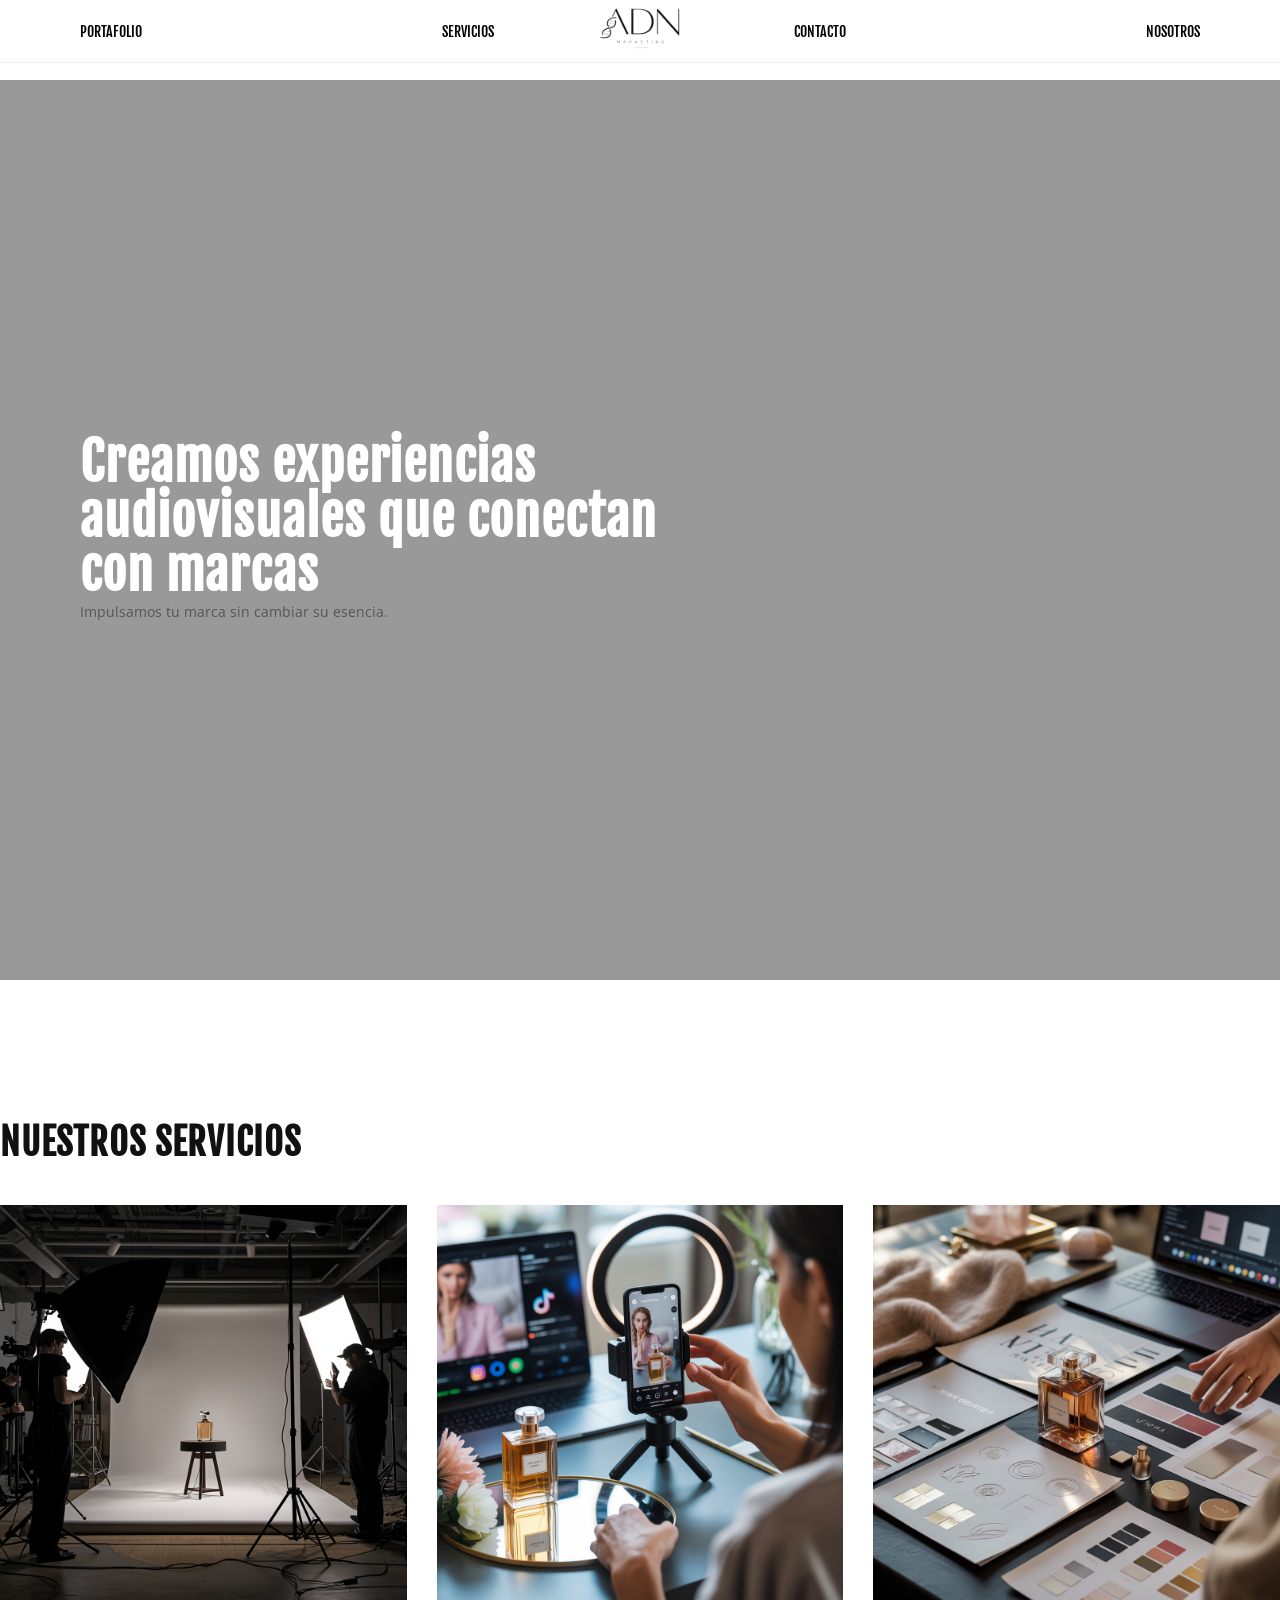
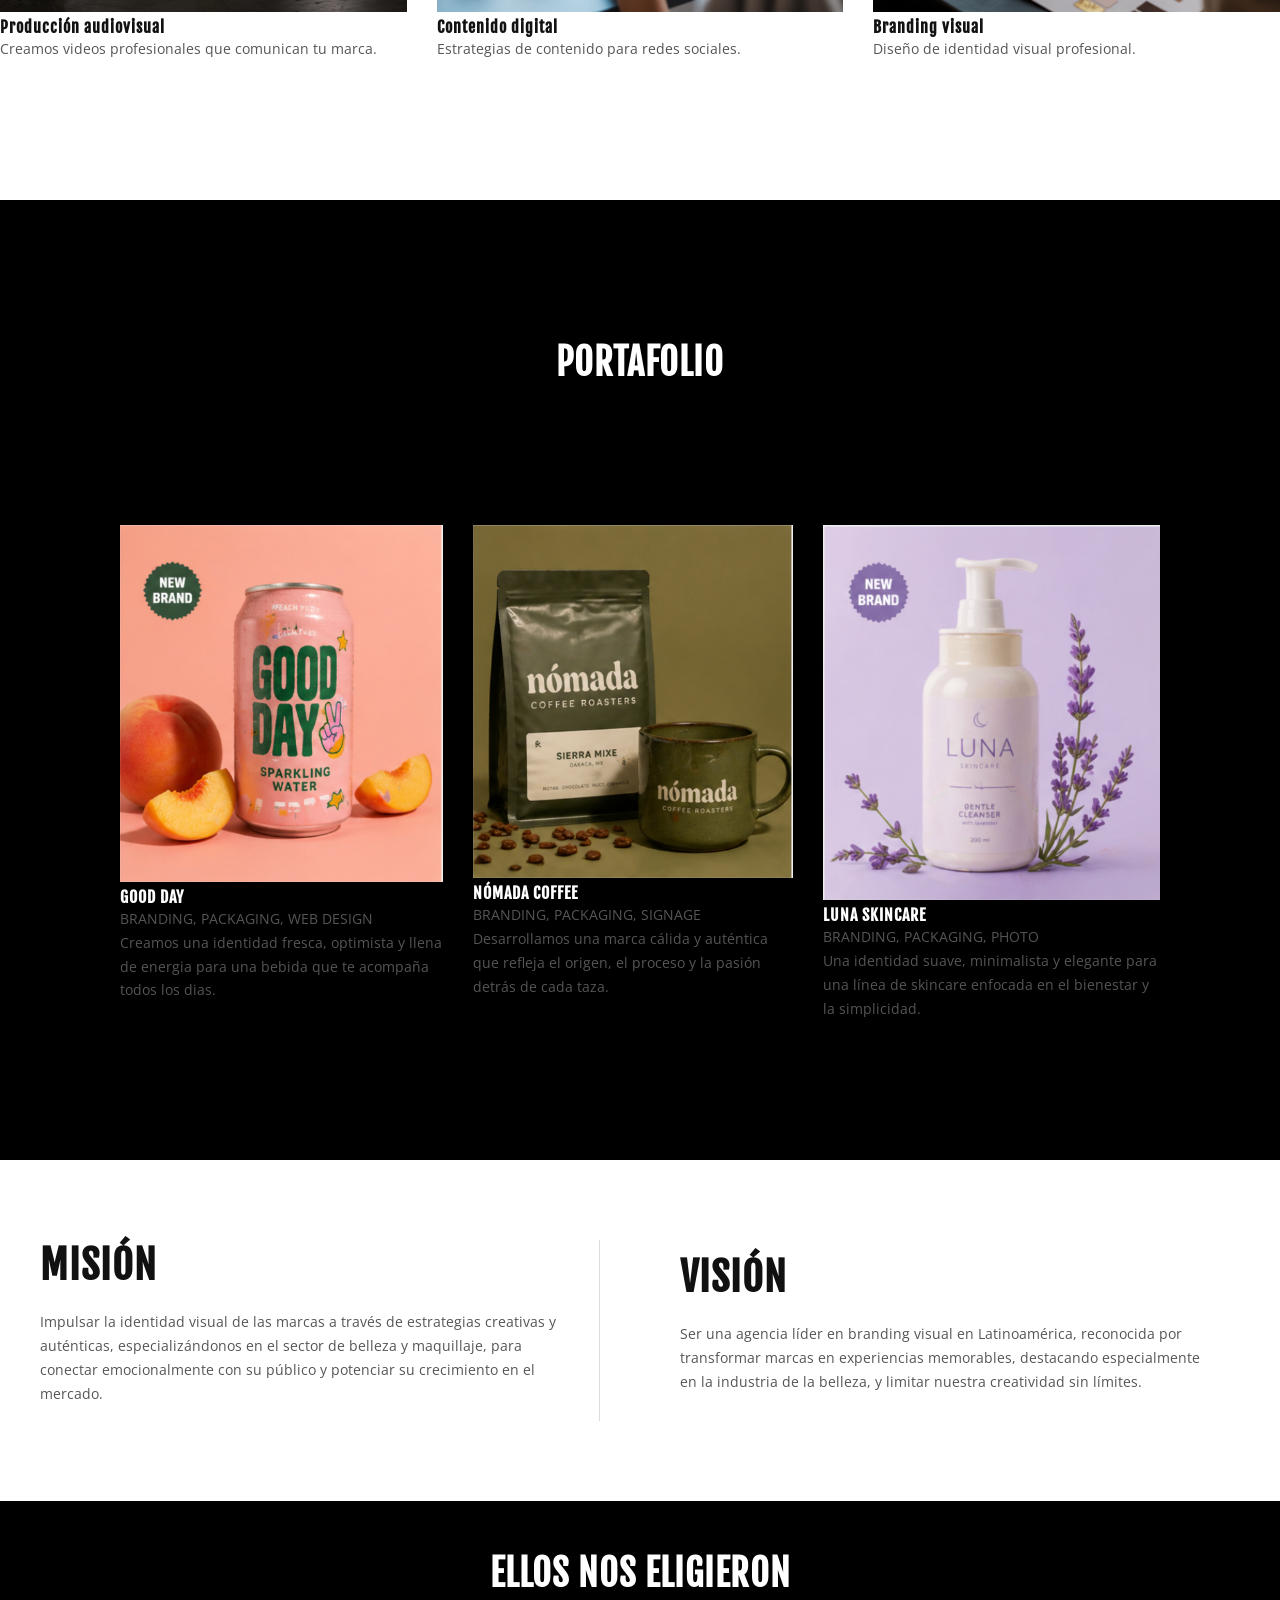
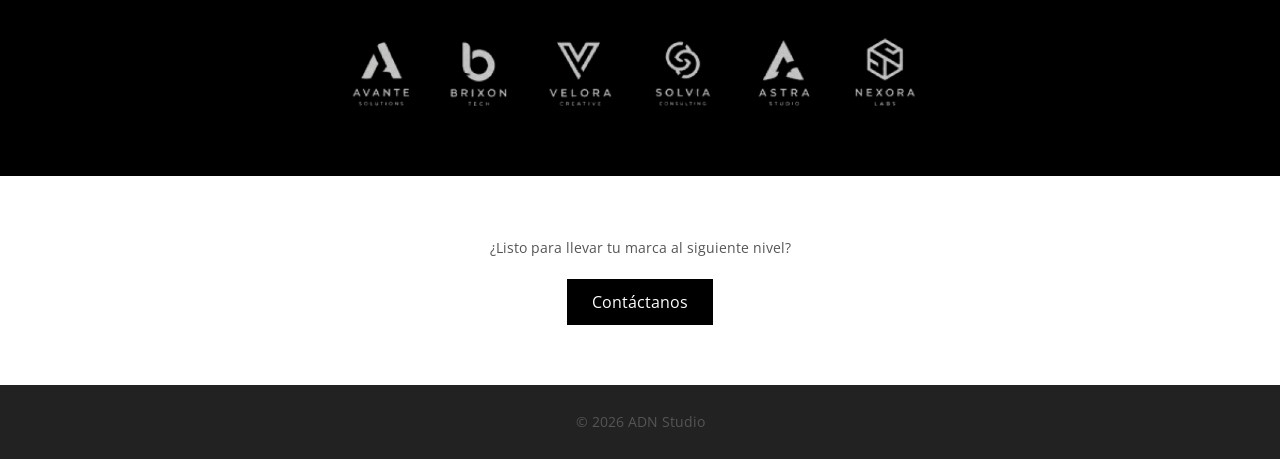
<file: index.html>
<!DOCTYPE html>
<html lang="es">
<head>
    <meta charset="UTF-8">
    <meta name="viewport" content="width=device-width, initial-scale=1.0">
    <title>ADN Studio</title>

    <!-- CONEXIÓN AL CSS -->
    <link href="https://fonts.googleapis.com/css2?family=Fjalla+One&family=Open+Sans:wght@300;400;600&display=swap" rel="stylesheet">
    <link rel="stylesheet" href="styles.css">
</head>
<body>

<!-- ================= NAV ================= -->
<header class="header">
    <nav class="nav">
        <ul class="menu">
            <li><a href="portafolio.html">PORTAFOLIO</a></li>
            <li><a href="servicios.html">SERVICIOS</a></li>

            <!-- LOGO -->
            <li class="logo">
                <a href="index.html">
                    <!-- CAMBIA ESTE NOMBRE SI TU LOGO ES DIFERENTE -->
                    <img src="images/logo.png" alt="ADN Logo">
                </a>
            </li>

            <li><a href="contacto.html">CONTACTO</a></li>
            <li><a href="nosotros.html">NOSOTROS</a></li>
        </ul>
    </nav>
</header>

<!-- ================= HERO (VIDEO) ================= -->
<section class="hero">

    <!-- VIDEO -->
    <!-- GUARDA TU VIDEO EN: /video/hero.mp4 -->
    <video autoplay muted loop playsinline class="video-bg">
        <source src="video/hero.mp4" type="video/mp4">
    </video>

    <!-- CAPA OSCURA -->
    <div class="overlay"></div>

    <!-- TEXTO -->
    <div class="hero-content">
        <h1>Creamos experiencias audiovisuales que conectan con marcas</h1>
        <p>Impulsamos tu marca sin cambiar su esencia.</p>
    </div>

</section>

<!-- ================= SERVICIOS ================= -->
<section class="servicios">
    <h2>NUESTROS SERVICIOS</h2>

    <div class="cards">

        <div class="card">
            <!-- CAMBIA NOMBRE SI TU IMAGEN ES DIFERENTE -->
            <img src="images/produccion.jpg" alt="">
            <h3>Producción audiovisual</h3>
            <p>Creamos videos profesionales que comunican tu marca.</p>
        </div>

        <div class="card">
            <img src="images/contenido.jpg" alt="">
            <h3>Contenido digital</h3>
            <p>Estrategias de contenido para redes sociales.</p>
        </div>

        <div class="card">
            <img src="images/branding.jpg" alt="">
            <h3>Branding visual</h3>
            <p>Diseño de identidad visual profesional.</p>
        </div>

    </div>
</section>

<!-- ================= PORTAFOLIO ================= -->
<section class="portafolio">

    <div class="container">

        <!-- TITULO CENTRADO -->
        <h2 class="titulo-portafolio">PORTAFOLIO</h2>

        <div class="proyectos">

            <!-- PROYECTO 1 -->
            <div class="proyecto">
                <img src="images/goodday.jpg">

                <h3>GOOD DAY</h3>
                <p class="categoria">BRANDING, PACKAGING, WEB DESIGN</p>
                <p class="descripcion">
                    Creamos una identidad fresca, optimista y llena de energia para una bebida que te acompaña todos los dias.
                </p>
            </div>

            <!-- PROYECTO 2 -->
            <div class="proyecto">
                <img src="images/nomada.jpg">

                <h3>NÓMADA COFFEE</h3>
                <p class="categoria">BRANDING, PACKAGING, SIGNAGE</p>
                <p class="descripcion">
                    Desarrollamos una marca cálida y auténtica que refleja el origen, el proceso y la pasión detrás de cada taza.
                </p>
            </div>

            <!-- PROYECTO 3 -->
            <div class="proyecto">
                <img src="images/luna.jpg">

                <h3>LUNA SKINCARE</h3>
                <p class="categoria">BRANDING, PACKAGING, PHOTO</p>
                <p class="descripcion">
                    Una identidad suave, minimalista y elegante para una línea de skincare enfocada en el bienestar y la simplicidad.
                </p>
            </div>

        </div>

    </div>

</section>

<section class="mision-vision">
  
    <div class="bloque mision">
      <h2>MISIÓN</h2>
      <p>
        Impulsar la identidad visual de las marcas a través de estrategias creativas y auténticas,
        especializándonos en el sector de belleza y maquillaje, para conectar emocionalmente con su público
        y potenciar su crecimiento en el mercado.
      </p>
    </div>
    <div class="divider"></div>
  
    <div class="bloque vision">
      <h2>VISIÓN</h2>
      <p>
        Ser una agencia líder en branding visual en Latinoamérica, reconocida por transformar marcas en
        experiencias memorables, destacando especialmente en la industria de la belleza, y limitar nuestra
        creatividad sin límites.
      </p>
    </div>
  
  </section>
  
  <section class="clientes">
    <h2>ELLOS NOS ELIGIERON</h2>
  
    <div class="logos">
      <img src="images/clientes.jpg">
    </div>
  </section>

<!-- ================= CTA ================= -->
<section class="cta">
    <p>¿Listo para llevar tu marca al siguiente nivel?</p>
    <a href="contacto.html" class="btn">Contáctanos</a>
</section>

<!-- ================= FOOTER ================= -->
<footer class="footer">
    <p>© 2026 ADN Studio</p>
</footer>

</body>
</html>
</file>
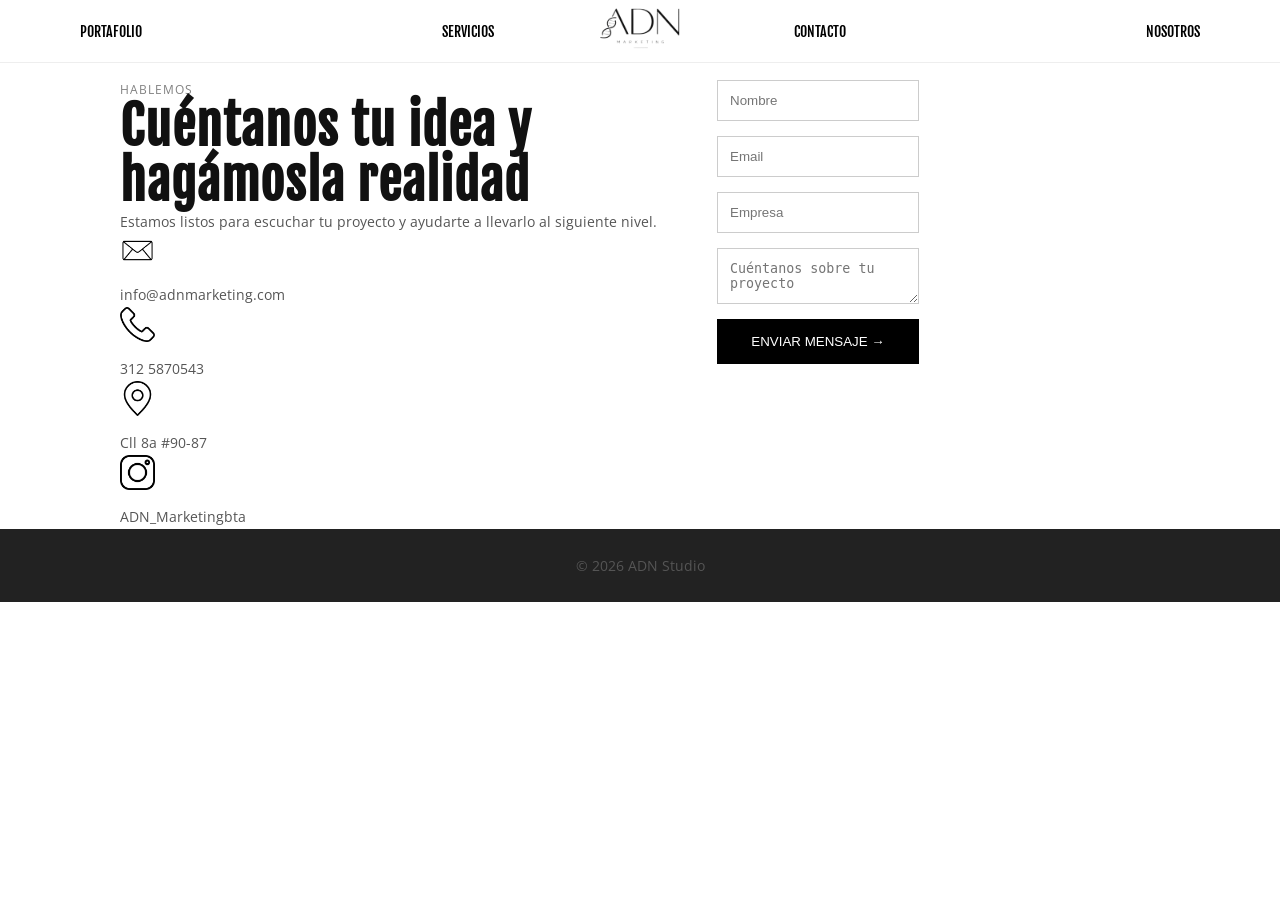
<file: contacto.html>
<!DOCTYPE html>
<html lang="es">
<head>
    <meta charset="UTF-8">
    <meta name="viewport" content="width=device-width, initial-scale=1.0">
    <title>Contacto - ADN Studio</title>

    <link href="https://fonts.googleapis.com/css2?family=Fjalla+One&family=Open+Sans:wght@300;400;600&display=swap" rel="stylesheet">
    <link rel="stylesheet" href="styles.css">
</head>
<body>

<!-- ================= NAV ================= -->
<header class="header">
    <nav class="nav">
        <ul class="menu">
            <li><a href="portafolio.html">PORTAFOLIO</a></li>
            <li><a href="servicios.html">SERVICIOS</a></li>

            <li class="logo">
                <a href="index.html">
                    <img src="images/logo.png" alt="Logo ADN">
                </a>
            </li>

            <li><a href="contacto.html" class="active">CONTACTO</a></li>
            <li><a href="nosotros.html">NOSOTROS</a></li>
        </ul>
    </nav>
</header>

<!-- ================= CONTACTO ================= -->
<section class="contacto-page">

    <div class="container-contacto">

        <!-- IZQUIERDA -->
        <div class="info-contacto">

            <p class="sub">HABLEMOS</p>

            <h1>Cuéntanos tu idea y<br>hagámosla realidad</h1>

            <p>
                Estamos listos para escuchar tu proyecto y ayudarte a llevarlo al siguiente nivel.
            </p>

            <!-- DATOS -->
            <div class="datos">

                <div class="dato">
                    <!-- ICONO -->
                    <img src="images/icon-mail.png" class="icono">
                    <p>info@adnmarketing.com</p>
                </div>

                <div class="dato">
                    <img src="images/icon-phone.png" class="icono">
                    <p>312 5870543</p>
                </div>

                <div class="dato">
                    <img src="images/icon-location.png" class="icono">
                    <p>Cll 8a #90-87</p>
                </div>

                <div class="dato">
                    <img src="images/icon-instagram.png" class="icono">
                    <p>ADN_Marketingbta</p>
                </div>

            </div>

        </div>

        <!-- DERECHA (FORMULARIO) -->
        <div class="formulario">

            <form>

                <input type="text" placeholder="Nombre">
                <input type="email" placeholder="Email">
                <input type="text" placeholder="Empresa">

                <textarea placeholder="Cuéntanos sobre tu proyecto"></textarea>

                <button type="submit">ENVIAR MENSAJE →</button>

            </form>

        </div>

    </div>

</section>

<!-- ================= FOOTER ================= -->
<footer class="footer">
    <p>© 2026 ADN Studio</p>
</footer>

</body>
</html>
</file>
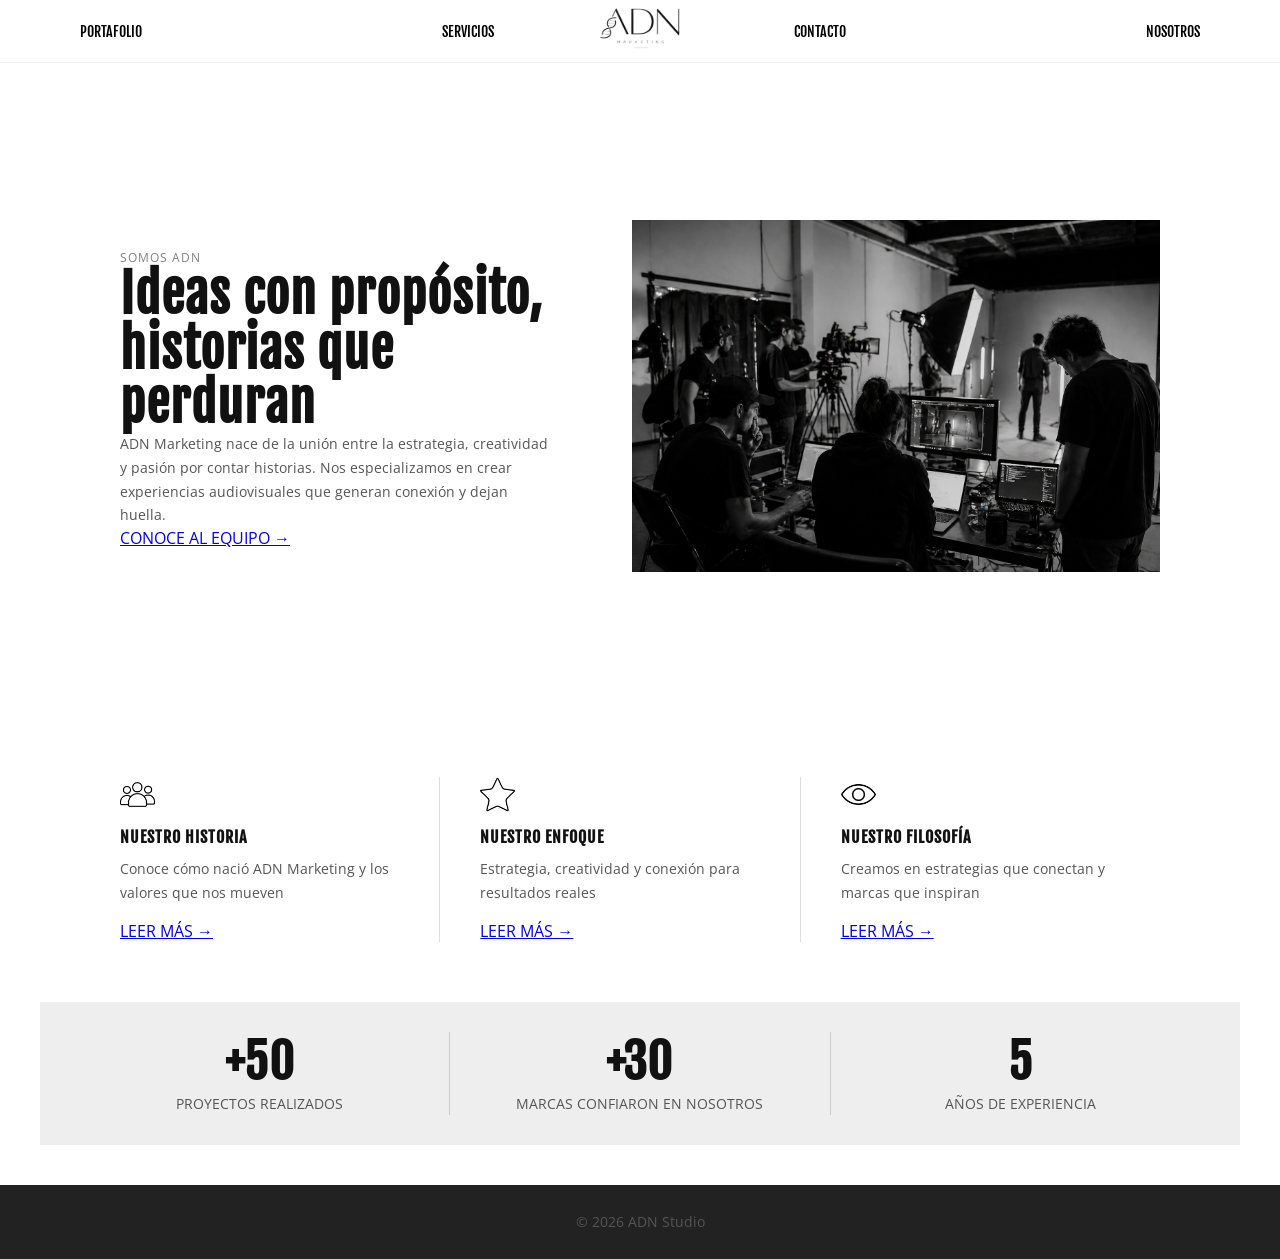
<file: nosotros.html>
<!DOCTYPE html>
<html lang="es">
<head>
    <meta charset="UTF-8">
    <meta name="viewport" content="width=device-width, initial-scale=1.0">
    <title>Nosotros - ADN Studio</title>

    <link href="https://fonts.googleapis.com/css2?family=Fjalla+One&family=Open+Sans:wght@300;400;600&display=swap" rel="stylesheet">
    <link rel="stylesheet" href="styles.css">
</head>
<body>

<!-- ================= NAV ================= -->
<header class="header">
    <nav class="nav">
        <ul class="menu">
            <li><a href="portafolio.html">PORTAFOLIO</a></li>
            <li><a href="servicios.html">SERVICIOS</a></li>

            <li class="logo">
                <a href="index.html">
                    <img src="images/logo.png">
                </a>
            </li>

            <li><a href="contacto.html">CONTACTO</a></li>
            <li><a href="nosotros.html" class="active">NOSOTROS</a></li>
        </ul>
    </nav>
</header>

<!-- ================= HERO ================= -->
<section class="nosotros-hero">

    <div class="contenedor">

        <!-- TEXTO -->
        <div class="texto">
            <p class="sub">SOMOS ADN</p>

            <h1>Ideas con propósito,<br>historias que perduran</h1>

            <p>
                ADN Marketing nace de la unión entre la estrategia,
                creatividad y pasión por contar historias. Nos especializamos
                en crear experiencias audiovisuales que generan conexión y dejan huella.
            </p>

            <a href="#" class="link">CONOCE AL EQUIPO →</a>
        </div>

        <!-- IMAGEN -->
        <div class="imagen">
            <!-- CAMBIA SI TU IMAGEN SE LLAMA DIFERENTE -->
            <img src="images/equipo.jpg">
        </div>

    </div>

</section>

<!-- ================= BLOQUES ================= -->
<section class="bloques-info">

    <div class="bloques">

        <!-- BLOQUE 1 -->
        <div class="bloque">

            <!-- ICONO -->
            <!-- images/icon-historia.png -->
            <img src="images/icon-historia.png" class="icono">

            <h3>NUESTRO HISTORIA</h3>
            <p>Conoce cómo nació ADN Marketing y los valores que nos mueven</p>

            <a href="#">LEER MÁS →</a>
        </div>

        <!-- BLOQUE 2 -->
        <div class="bloque">
            <!-- images/icon-estrella.png -->
            <img src="images/icon-estrella.png" class="icono">

            <h3>NUESTRO ENFOQUE</h3>
            <p>Estrategia, creatividad y conexión para resultados reales</p>

            <a href="#">LEER MÁS →</a>
        </div>

        <!-- BLOQUE 3 -->
        <div class="bloque">
            <!-- images/icon-ojo.png -->
            <img src="images/icon-ojo.png" class="icono">

            <h3>NUESTRO FILOSOFÍA</h3>
            <p>Creamos en estrategias que conectan y marcas que inspiran</p>

            <a href="#">LEER MÁS →</a>
        </div>

    </div>

</section>

<!-- ================= STATS ================= -->
<section class="stats">

    <div class="stats-container">

        <div class="stat">
            <h2>+50</h2>
            <p>PROYECTOS REALIZADOS</p>
        </div>

        <div class="stat">
            <h2>+30</h2>
            <p>MARCAS CONFIARON EN NOSOTROS</p>
        </div>

        <div class="stat">
            <h2>5</h2>
            <p>AÑOS DE EXPERIENCIA</p>
        </div>

    </div>

</section>

<!-- ================= FOOTER ================= -->
<footer class="footer">
    <p>© 2026 ADN Studio</p>
</footer>

</body>
</html>
</file>
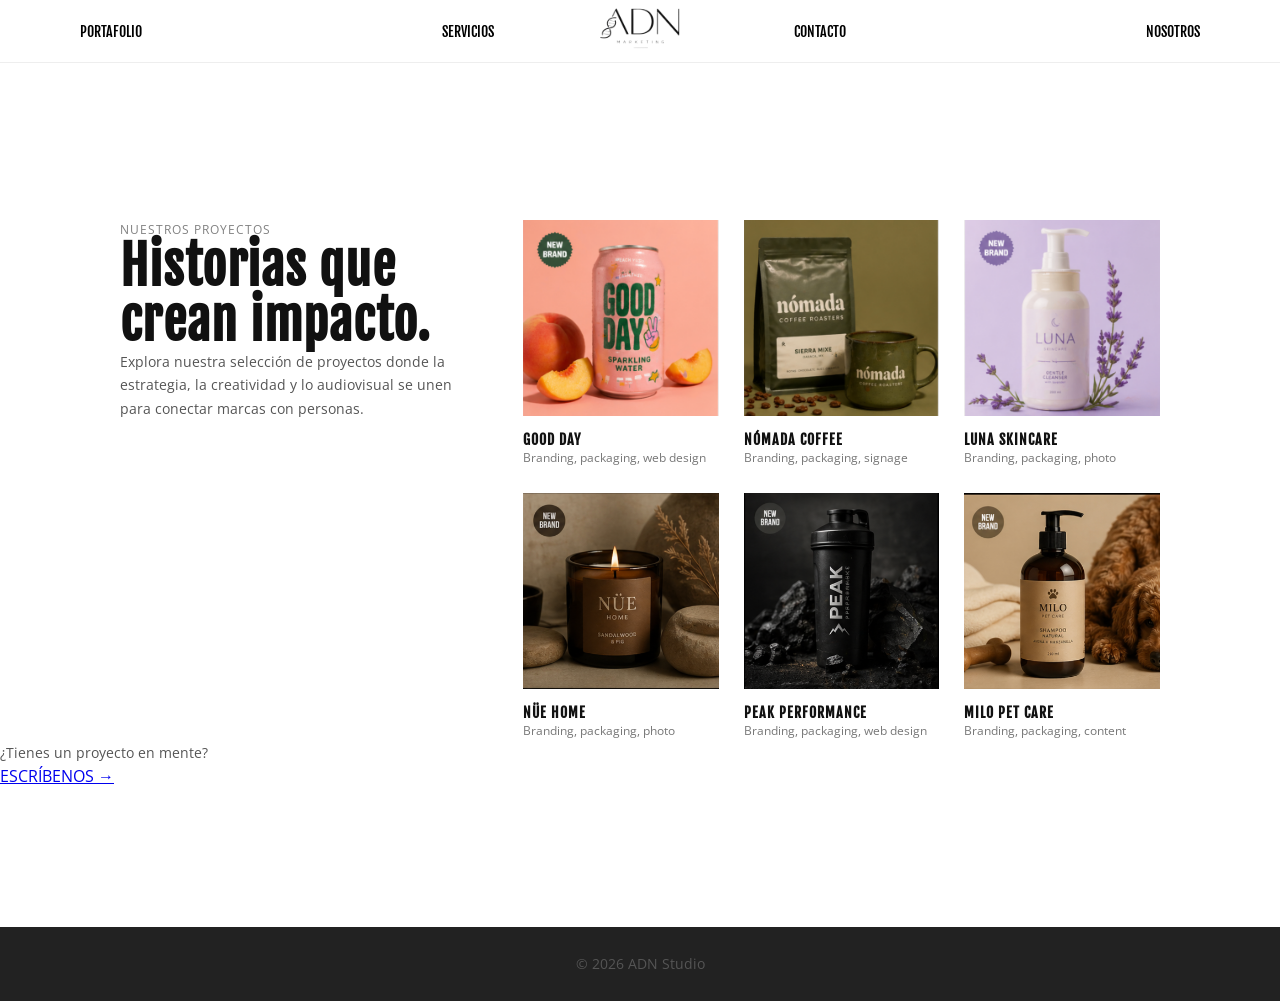
<file: portafolio.html>
<!DOCTYPE html>
<html lang="es">
<head>
    <meta charset="UTF-8">
    <meta name="viewport" content="width=device-width, initial-scale=1.0">
    <title>Portafolio - ADN Studio</title>

    <link href="https://fonts.googleapis.com/css2?family=Fjalla+One&family=Open+Sans:wght@300;400;600&display=swap" rel="stylesheet">
    <link rel="stylesheet" href="styles.css">
</head>
<body>

<!-- ================= NAV ================= -->
<header class="header">
    <nav class="nav">
        <ul class="menu">
            <li><a href="portafolio.html">PORTAFOLIO</a></li>
            <li><a href="servicios.html">SERVICIOS</a></li>

            <li class="logo">
                <a href="index.html">
                    <img src="images/logo.png" alt="Logo ADN">
                </a>
            </li>

            <li><a href="contacto.html">CONTACTO</a></li>
            <li><a href="nosotros.html">NOSOTROS</a></li>
        </ul>
    </nav>
</header>

<!-- ================= PORTAFOLIO ================= -->
<section class="portafolio-page">

    <div class="container">

        <!-- TEXTO IZQUIERDA -->
        <div class="intro">
            <p class="sub">NUESTROS PROYECTOS</p>
            <h1>Historias que<br>crean impacto.</h1>
            <p>
                Explora nuestra selección de proyectos donde la estrategia,
                la creatividad y lo audiovisual se unen para conectar marcas con personas.
            </p>
        </div>

        <!-- GRID DERECHA -->
        <div class="grid">

            <!-- PROYECTO 1 -->
            <div class="item">
                <img src="images/goodday.jpg">
                <h3>GOOD DAY</h3>
                <p>Branding, packaging, web design</p>
            </div>

            <!-- PROYECTO 2 -->
            <div class="item">
                <img src="images/nomada.jpg">
                <h3>NÓMADA COFFEE</h3>
                <p>Branding, packaging, signage</p>
            </div>

            <!-- PROYECTO 3 -->
            <div class="item">
                <img src="images/luna.jpg">
                <h3>LUNA SKINCARE</h3>
                <p>Branding, packaging, photo</p>
            </div>

            <!-- PROYECTO 4 -->
            <!-- AGREGA ESTA IMAGEN -->
            <!-- images/nue.jpg -->
            <div class="item">
                <img src="images/nue.jpg">
                <h3>NÜE HOME</h3>
                <p>Branding, packaging, photo</p>
            </div>

            <!-- PROYECTO 5 -->
            <!-- images/peak.jpg -->
            <div class="item">
                <img src="images/peak.jpg">
                <h3>PEAK PERFORMANCE</h3>
                <p>Branding, packaging, web design</p>
            </div>

            <!-- PROYECTO 6 -->
            <!-- images/milo.jpg -->
            <div class="item">
                <img src="images/milo.jpg">
                <h3>MILO PET CARE</h3>
                <p>Branding, packaging, content</p>
            </div>

        </div>

    </div>

    <!-- CTA -->
    <div class="cta-box">
        <p>¿Tienes un proyecto en mente?</p>
        <a href="contacto.html">ESCRÍBENOS →</a>
    </div>

</section>

<!-- ================= FOOTER ================= -->
<footer class="footer">
    <p>© 2026 ADN Studio</p>
</footer>

</body>
</html>
</file>
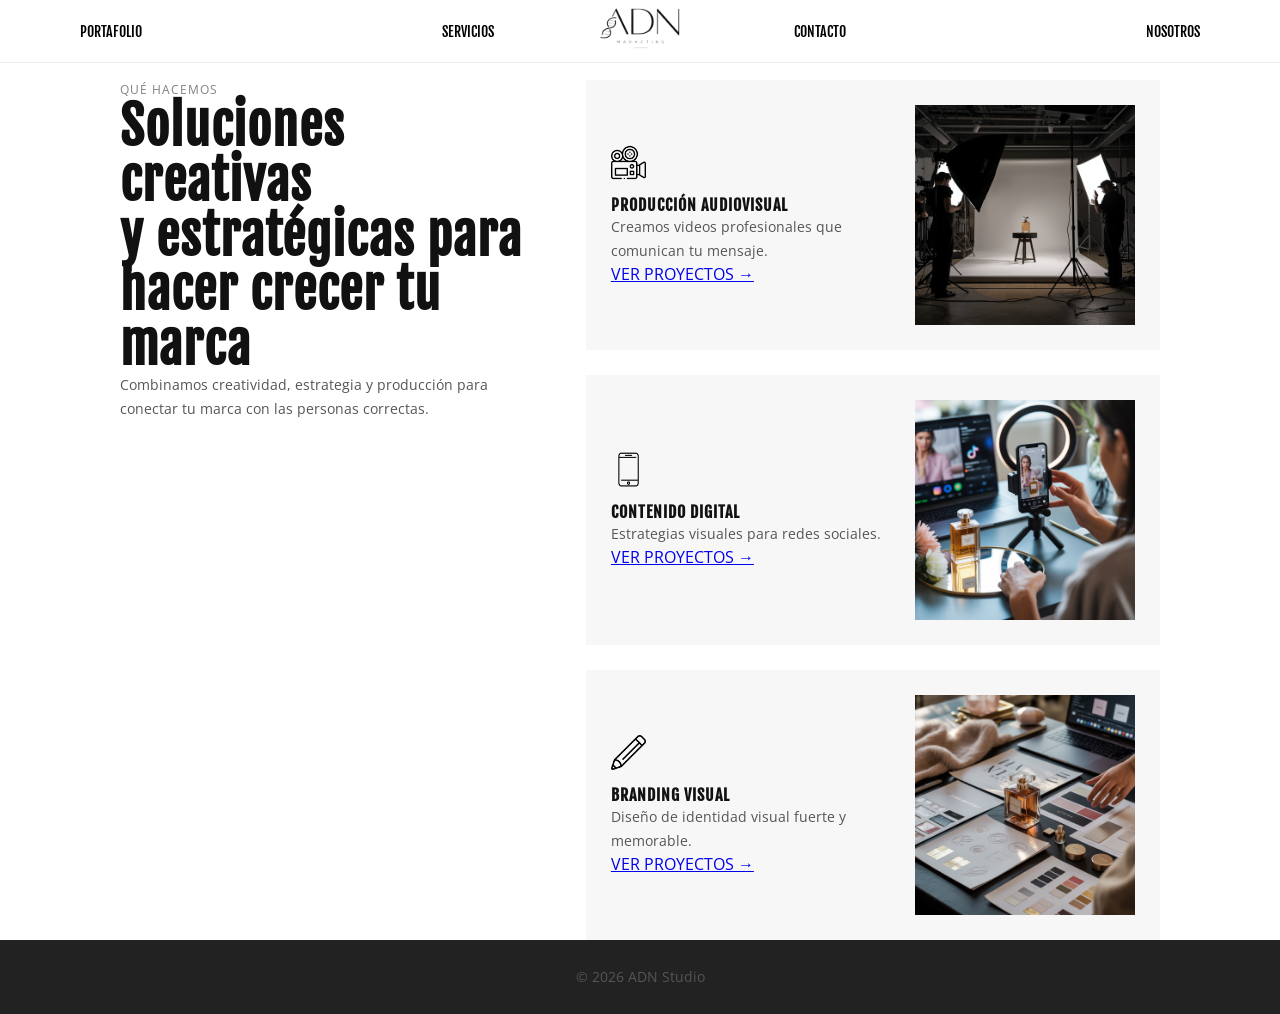
<file: servicios.html>
<!DOCTYPE html>
<html lang="es">
<head>
    <meta charset="UTF-8">
    <meta name="viewport" content="width=device-width, initial-scale=1.0">
    <title>Servicios - ADN Studio</title>

    <link href="https://fonts.googleapis.com/css2?family=Fjalla+One&family=Open+Sans:wght@300;400;600&display=swap" rel="stylesheet">
    <link rel="stylesheet" href="styles.css">
</head>
<body>

<!-- ================= NAV ================= -->
<header class="header">
    <nav class="nav">
        <ul class="menu">
            <li><a href="portafolio.html">PORTAFOLIO</a></li>
            <li><a href="servicios.html">SERVICIOS</a></li>

            <li class="logo">
                <a href="index.html">
                    <img src="images/logo.png" alt="Logo ADN">
                </a>
            </li>

            <li><a href="contacto.html">CONTACTO</a></li>
            <li><a href="nosotros.html">NOSOTROS</a></li>
        </ul>
    </nav>
</header>

<!-- ================= SERVICIOS ================= -->
<section class="servicios-page">

    <div class="container-servicios">

        <!-- TEXTO IZQUIERDA -->
        <div class="texto">
            <p class="sub">QUÉ HACEMOS</p>
            <h1>Soluciones creativas<br>y estratégicas para<br>hacer crecer tu marca</h1>
            <p>
                Combinamos creatividad, estrategia y producción
                para conectar tu marca con las personas correctas.
            </p>
        </div>

        <!-- SERVICIOS DERECHA -->
        <div class="lista-servicios">

            <!-- SERVICIO 1 -->
            <div class="servicio">
                <div class="info">

                    <!-- ICONO -->
                    <!-- GUARDA: images/icon-video.png -->
                    <img class="icono" src="images/icon-video.png" alt="icono video">

                    <h3>PRODUCCIÓN AUDIOVISUAL</h3>
                    <p>Creamos videos profesionales que comunican tu mensaje.</p>
                    <a href="portafolio.html">VER PROYECTOS →</a>
                </div>

                <!-- IMAGEN -->
                <img class="img-servicio" src="images/produccion.jpg">
            </div>

            <!-- SERVICIO 2 -->
            <div class="servicio">
                <div class="info">

                    <!-- ICONO -->
                    <!-- images/icon-social.png -->
                    <img class="icono" src="images/icon-social.png" alt="icono social">

                    <h3>CONTENIDO DIGITAL</h3>
                    <p>Estrategias visuales para redes sociales.</p>
                    <a href="portafolio.html">VER PROYECTOS →</a>
                </div>

                <img class="img-servicio" src="images/contenido.jpg">
            </div>

            <!-- SERVICIO 3 -->
            <div class="servicio">
                <div class="info">

                    <!-- ICONO -->
                    <!-- images/icon-branding.png -->
                    <img class="icono" src="images/icon-branding.png" alt="icono branding">

                    <h3>BRANDING VISUAL</h3>
                    <p>Diseño de identidad visual fuerte y memorable.</p>
                    <a href="portafolio.html">VER PROYECTOS →</a>
                </div>

                <img class="img-servicio" src="images/branding.jpg">
            </div>

        </div>

    </div>

</section>

<footer class="footer">
    <p>© 2026 ADN Studio</p>
</footer>

</body>
</html>
</file>
<file: styles.css>
/* ================= VARIABLES ================= */
:root {
    --padding-lateral: 80px;
    --max-width: 1200px;
}

/* ================= RESET ================= */
* {
    margin: 0;
    padding: 0;
    box-sizing: border-box;
}

body {
    font-family: 'Open Sans', sans-serif;
    color: #111;
}

/* ================= TIPOGRAFÍA ================= */
h1, h2, h3 {
    font-family: 'Fjalla One', sans-serif;
    letter-spacing: 1px;
}

h1 {
    font-size: 52px;
    line-height: 1.05;
}

h2 {
    font-size: 36px;
}

h3 {
    font-size: 16px;
}

p {
    font-size: 14px;
    line-height: 1.7;
    color: #555;
}

.sub {
    font-size: 12px;
    letter-spacing: 1px;
    color: gray;
}

/* ================= CONTENEDORES ================= */
.container,
.container-servicios,
.container-contacto,
.contenedor {
    max-width: var(--max-width);
    margin: 0 auto;
    padding: 0 var(--padding-lateral);
}

/* ================= NAV ================= */
.header {
    position: fixed;
    width: 100%;
    top: 0;
    background: white;
    z-index: 1000;
    border-bottom: 1px solid #eee;
}

.menu {
    display: flex;
    justify-content: space-between;
    align-items: center;
    padding: 20px var(--padding-lateral);
    list-style: none;
    position: relative;
}

.menu li {
    flex: none;
}

.menu a {
    text-decoration: none;
    color: black;
    font-family: 'Fjalla One', sans-serif;
    font-size: 14px;
    transition: 0.3s;
}

.menu a:hover {
    opacity: 0.6;
}

/* LOGO CENTRADO PERFECTO */
.logo {
    position: absolute;
    left: 50%;
    transform: translateX(-50%);
}

.logo img {
    width: 200px;
}

/* ================= HERO ================= */
.hero {
    height: 100vh;
    position: relative;
}

.video-bg {
    position: absolute;
    width: 100%;
    height: 100%;
    object-fit: cover;
}

.overlay {
    position: absolute;
    width: 100%;
    height: 100%;
    background: rgba(0,0,0,0.4);
}

.hero-content {
    position: relative;
    z-index: 2;
    max-width: 600px;
    margin-left: var(--padding-lateral);
    top: 50%;
    transform: translateY(-50%);
    color: white;
}

/* ================= SECCIONES ================= */
.servicios,
.portafolio,
.nosotros-hero,
.portafolio-page {
    padding: 140px 0;
}

/* ================= SERVICIOS HOME ================= */
.cards {
    display: flex;
    gap: 30px;
    margin-top: 40px;
}

.card img {
    width: 100%;
}

/* ================= PORTAFOLIO HOME ================= */
.portafolio {
    background: black;
    color: white;
}

.proyectos {
    display: flex;
    gap: 30px;
    margin-top: 40px;
}

.proyecto img {
    width: 100%;
}

/* ================= CTA ================= */
.cta {
    padding: 60px 0;
    text-align: center;
}

.btn {
    display: inline-block;
    margin-top: 20px;
    background: black;
    color: white;
    padding: 12px 25px;
    text-decoration: none;
    transition: 0.3s;
}

.btn:hover {
    opacity: 0.7;
}

/* ================= PORTAFOLIO PAGE ================= */
.container {
    display: flex;
    gap: 60px;
}

.intro {
    width: 35%;
}

.grid {
    width: 65%;
    display: grid;
    grid-template-columns: repeat(3, 1fr);
    gap: 25px;
}

.item img {
    width: 100%;
    aspect-ratio: 1/1;
    object-fit: cover;
}

.item h3 {
    margin-top: 10px;
    font-size: 14px;
}

.item p {
    font-size: 12px;
    color: #777;
}

/* ================= SERVICIOS PAGE ================= */
.container-servicios {
    display: flex;
    gap: 60px;
}

.lista-servicios {
    display: flex;
    flex-direction: column;
    gap: 25px;
}

.servicio {
    display: flex;
    justify-content: space-between;
    align-items: center;
    padding: 25px;
    background: #f7f7f7;
    transition: 0.3s;
}

.servicio:hover {
    transform: translateY(-5px);
}

.info {
    width: 60%;
}

.img-servicio {
    width: 220px;
}

.icono {
    width: 35px;
    margin-bottom: 10px;
}

/* ================= NOSOTROS ================= */
.contenedor {
    display: flex;
    align-items: center;
    justify-content: space-between;
    gap: 80px;
}

.texto {
    width: 45%;
}

.imagen {
    width: 55%;
}

.imagen img {
    width: 100%;
}

.bloques {
    max-width: var(--max-width);
    margin: 60px auto;
    padding: 0 var(--padding-lateral);
    display: flex;
    gap: 40px;
}

.bloque {
    flex: 1;
    padding-right: 20px;
    border-right: 1px solid #ddd;
}

.bloque:last-child {
    border-right: none;
}

.bloque p {
    margin: 10px 0 15px;
}

/* ================= STATS ================= */
.stats {
    background: #eee;
    max-width: var(--max-width);
    margin: 40px auto;
    padding: 30px;
}

.stats-container {
    display: flex;
    justify-content: space-between;
    text-align: center;
}

.stat {
    flex: 1;
    border-right: 1px solid #ccc;
}

.stat:last-child {
    border-right: none;
}

.stat h2 {
    font-size: 48px;
}

/* ================= CONTACTO ================= */
.container-contacto {
    display: flex;
    gap: 60px;
}

form {
    display: flex;
    flex-direction: column;
    gap: 15px;
}

input, textarea {
    padding: 12px;
    border: 1px solid #ccc;
}

button {
    background: black;
    color: white;
    padding: 15px;
    border: none;
    cursor: pointer;
}

/* ================= FOOTER ================= */
.footer {
    background: #222;
    color: white;
    text-align: center;
    padding: 25px;
}

/* ================= RESPONSIVE ================= */
@media (max-width: 1024px) {

    :root {
        --padding-lateral: 40px;
    }

    .container,
    .container-servicios,
    .container-contacto,
    .contenedor {
        flex-direction: column;
    }

    .texto,
    .imagen,
    .intro,
    .grid {
        width: 100%;
    }

    .grid {
        grid-template-columns: repeat(2, 1fr);
    }

    .cards,
    .proyectos {
        flex-direction: column;
    }

    .bloques {
        flex-direction: column;
    }

    .bloque {
        border-right: none;
        border-bottom: 1px solid #ddd;
        padding-bottom: 20px;
    }

    .stats-container {
        flex-direction: column;
        gap: 20px;
    }
}

@media (max-width: 600px) {

    :root {
        --padding-lateral: 20px;
    }

    h1 {
        font-size: 32px;
    }

    .grid {
        grid-template-columns: 1fr;
    }

    .menu {
        flex-direction: column;
        gap: 10px;
    }

    .logo {
        position: static;
        transform: none;
    }
}

.mision-vision {
    display: grid;
    grid-template-columns: 1fr auto 1fr;
    align-items: center;
    padding: 80px 40px;
    gap: 40px;
  }
  
.mision-vision .bloque {
    text-align: left;
}
  
.mision-vision h2 {
    font-size: 40px;
    margin-bottom: 20px;
}
  
.mision-vision .divider {
    font-size: 60px;
    font-weight: bold;
}
.clientes {
    background: black;
    color: white;
    text-align: center;
    padding: 50px 40px;
}
  
.clientes h2 {
    margin-bottom: 30px;
}
  
.clientes .logos {
    display: flex;
    justify-content: center;
    gap: 40px;
    flex-wrap: wrap;
}
  
.clientes img {
    height: 100px;
    opacity: 0.8;
}
.container {
    display: flex;
    gap: 60px;
    flex-wrap: wrap; /* CLAVE */
}
.titulo-portafolio {
    width: 100%;
    text-align: center;
    margin-bottom: 40px;
}
body {
    padding-top: 80px;
}
.portafolio-page .container {
    display: flex;
    gap: 60px;
    flex-wrap: nowrap; /* 🔥 IMPORTANTE */
}
</file>
